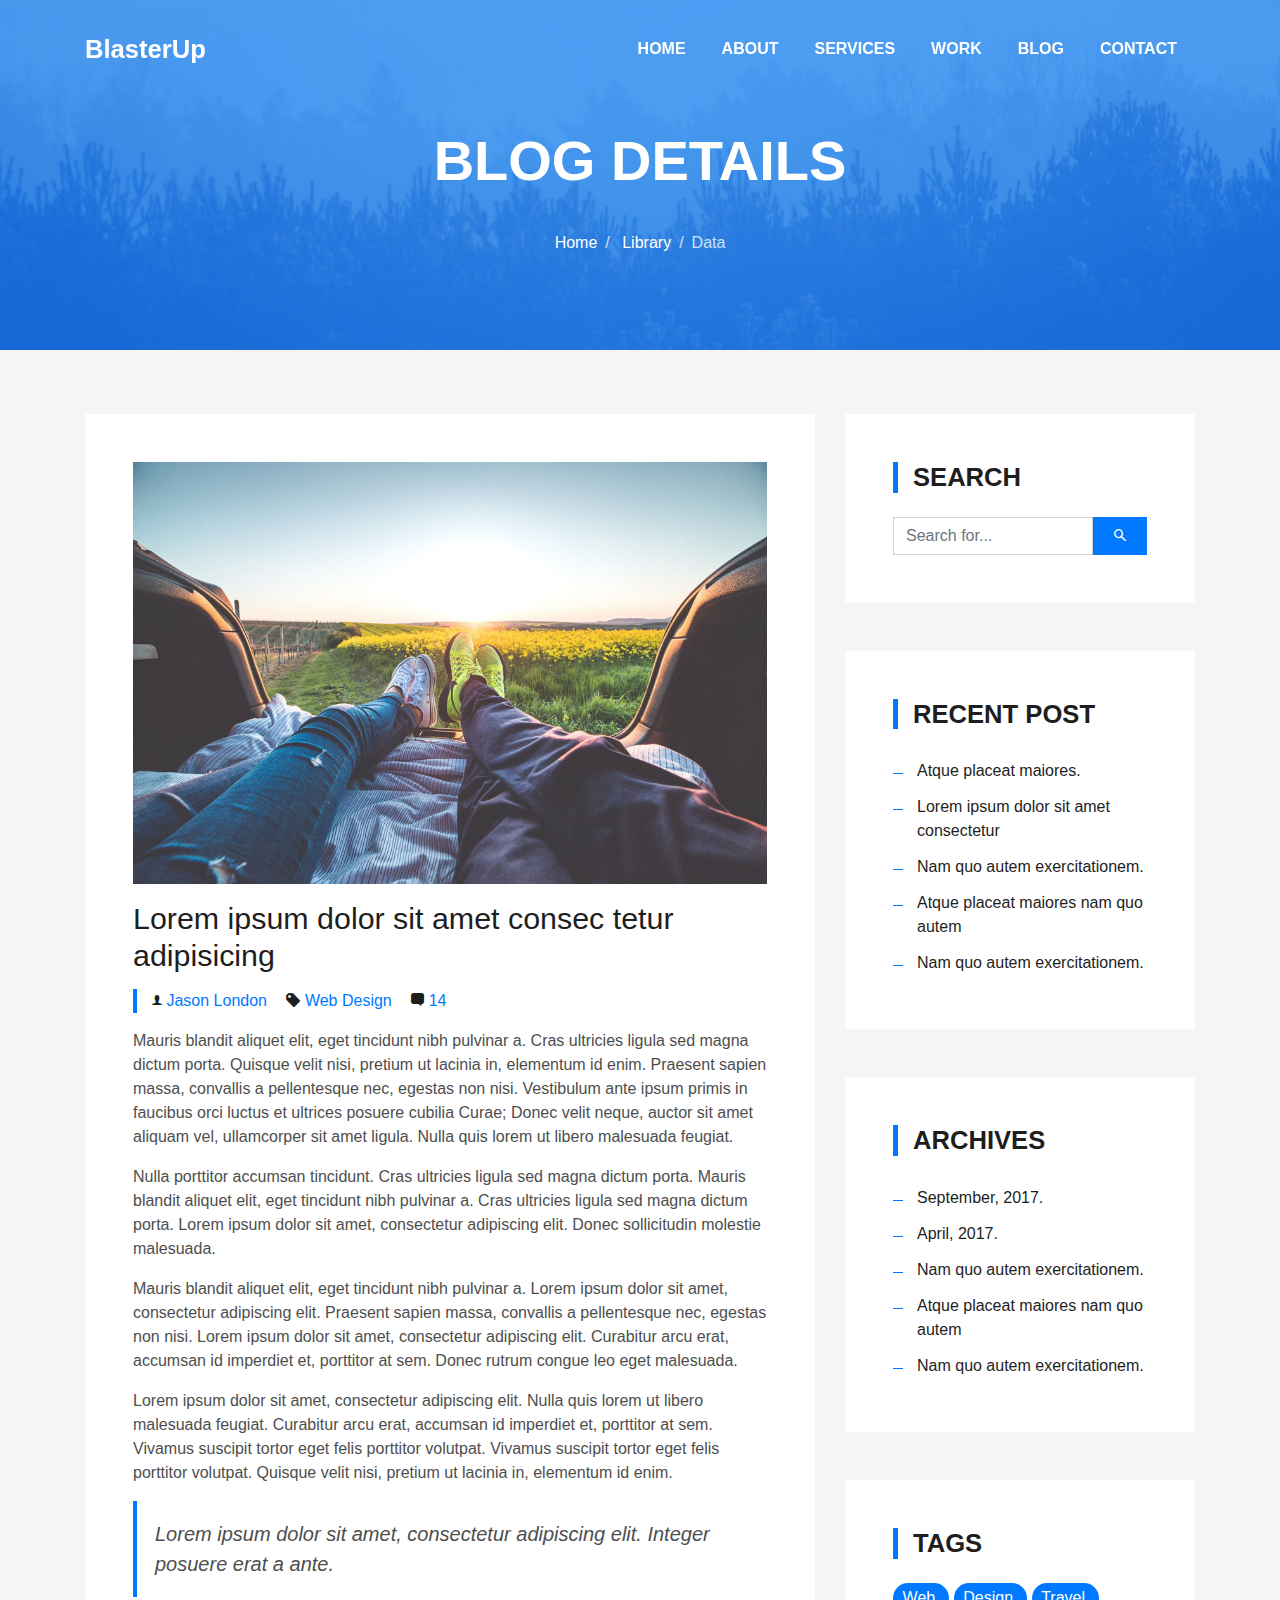
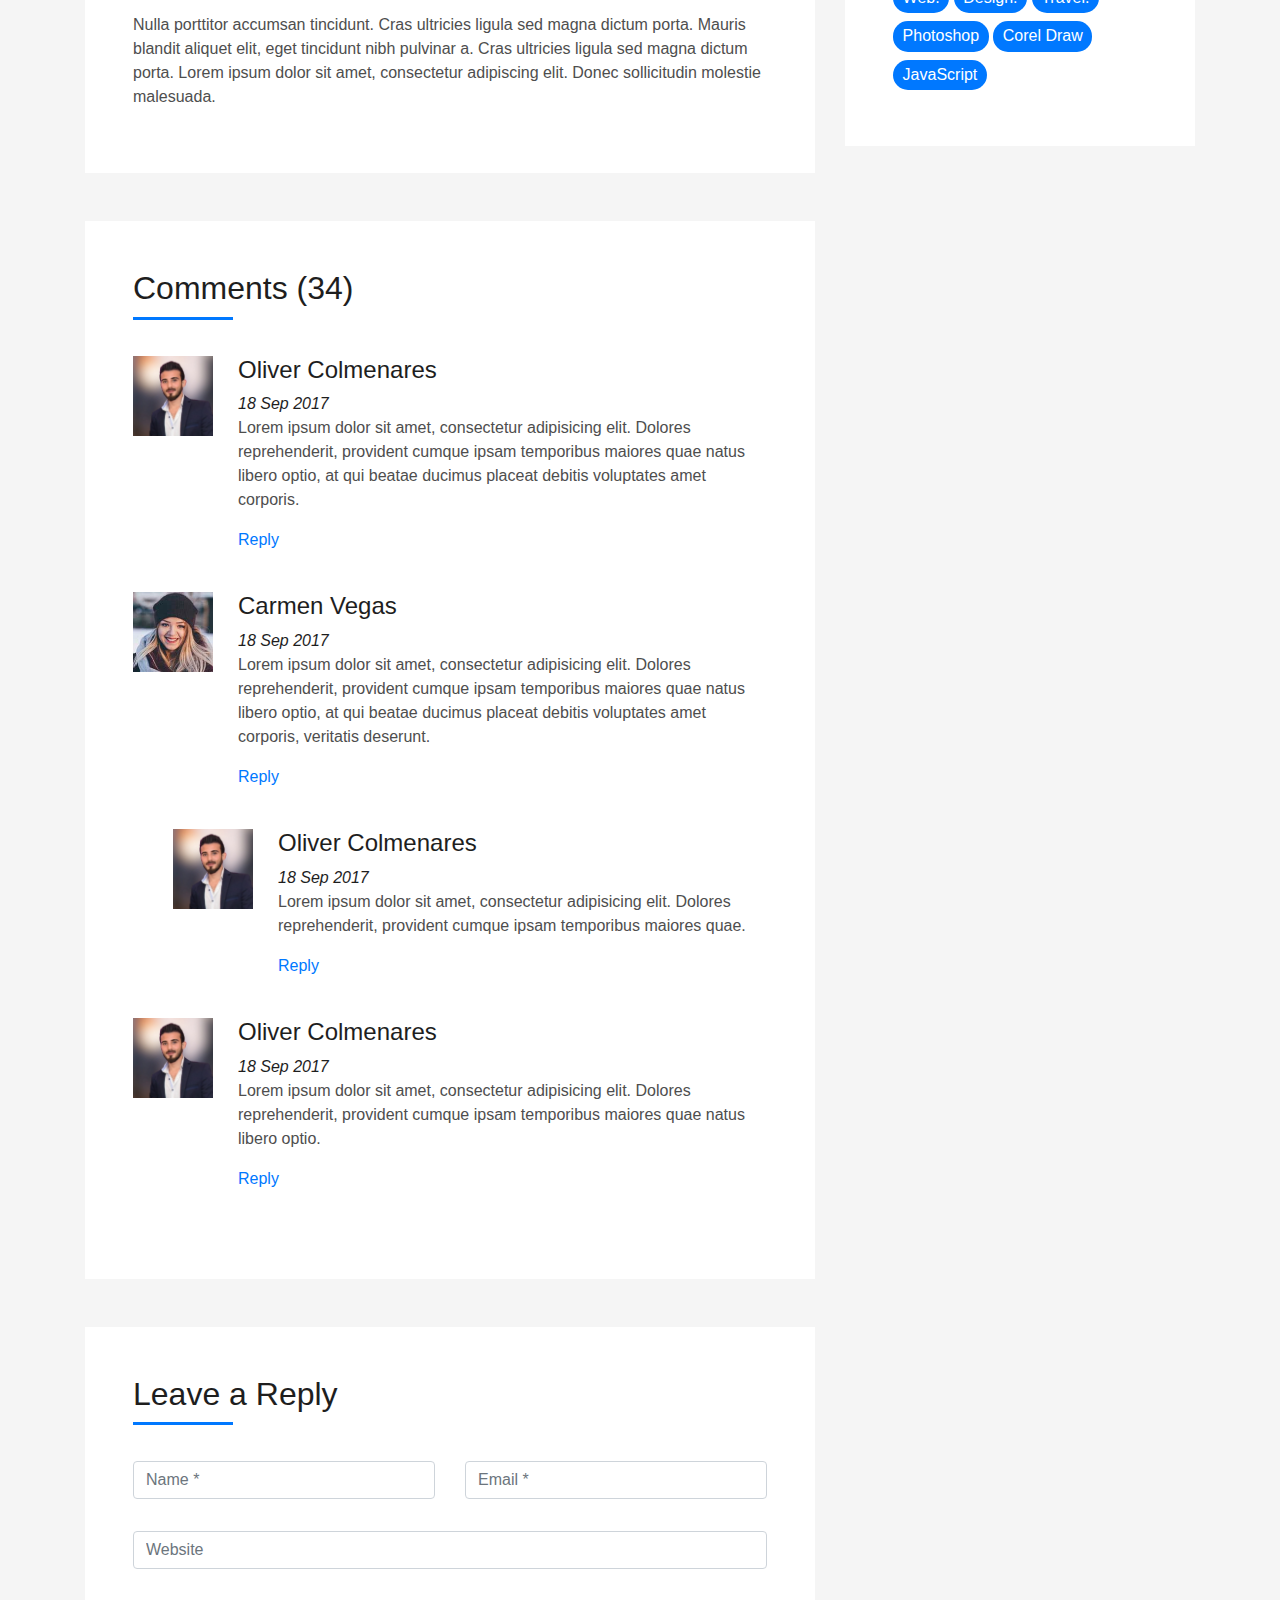
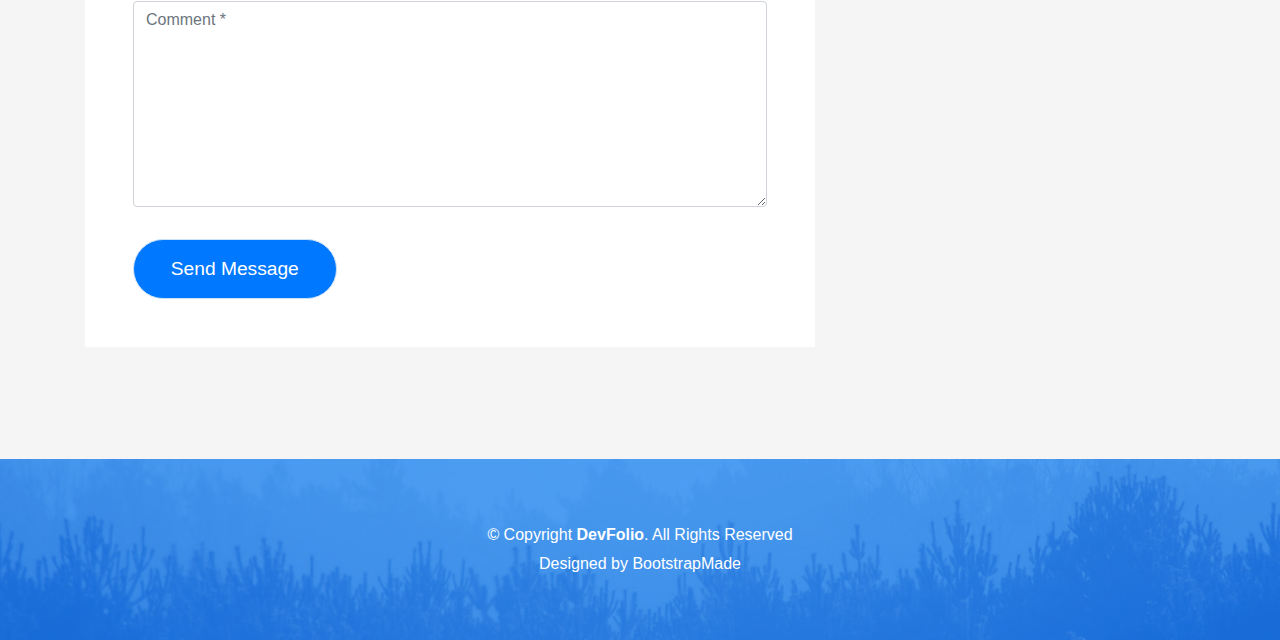
<file: blog-single.html>
<!DOCTYPE html>
<html lang="en">
<head>
  <meta charset="utf-8">
  <title>DevFolio Bootstrap Template</title>
  <meta content="width=device-width, initial-scale=1.0" name="viewport">
  <meta content="" name="keywords">
  <meta content="" name="description">

  <!-- Favicons -->
  <link href="img/favicon.png" rel="icon">
  <link href="img/apple-touch-icon.png" rel="apple-touch-icon">

  <!-- Bootstrap CSS File -->
  <link href="lib/bootstrap/css/bootstrap.min.css" rel="stylesheet">

  <!-- Libraries CSS Files -->
  <link href="lib/font-awesome/css/font-awesome.min.css" rel="stylesheet">
  <link href="lib/animate/animate.min.css" rel="stylesheet">
  <link href="lib/ionicons/css/ionicons.min.css" rel="stylesheet">
  <link href="lib/owlcarousel/assets/owl.carousel.min.css" rel="stylesheet">
  <link href="lib/lightbox/css/lightbox.min.css" rel="stylesheet">

  <!-- Main Stylesheet File -->
  <link href="css/style.css" rel="stylesheet">

  <!-- =======================================================
    Theme Name: DevFolio
    Theme URL: https://bootstrapmade.com/devfolio-bootstrap-portfolio-html-template/
    Author: BootstrapMade.com
    License: https://bootstrapmade.com/license/
  ======================================================= -->
</head>

<body>
  <!--/ Nav Star /-->
  <nav class="navbar navbar-b navbar-trans navbar-expand-md fixed-top" id="mainNav">
    <div class="container">
      <a class="navbar-brand js-scroll" href="#page-top">BlasterUp</a>
      <button class="navbar-toggler collapsed" type="button" data-toggle="collapse" data-target="#navbarDefault"
        aria-controls="navbarDefault" aria-expanded="false" aria-label="Toggle navigation">
        <span></span>
        <span></span>
        <span></span>
      </button>
      <div class="navbar-collapse collapse justify-content-end" id="navbarDefault">
        <ul class="navbar-nav">
          <li class="nav-item">
            <a class="nav-link js-scroll" href="index.html">Home</a>
          </li>
          <li class="nav-item">
            <a class="nav-link js-scroll" href="#">About</a>
          </li>
          <li class="nav-item">
            <a class="nav-link js-scroll" href="#">Services</a>
          </li>
          <li class="nav-item">
            <a class="nav-link js-scroll" href="#">Work</a>
          </li>
          <li class="nav-item">
            <a class="nav-link js-scroll" href="#">Blog</a>
          </li>
          <li class="nav-item">
            <a class="nav-link js-scroll" href="#">Contact</a>
          </li>
        </ul>
      </div>
    </div>
  </nav>
  <!--/ Nav End /-->

  <!--/ Intro Skew Star /-->
  <div class="intro intro-single route bg-image" style="background-image: url(img/overlay-bg.jpg)">
    <div class="overlay-mf"></div>
    <div class="intro-content display-table">
      <div class="table-cell">
        <div class="container">
          <h2 class="intro-title mb-4">Blog Details</h2>
          <ol class="breadcrumb d-flex justify-content-center">
            <li class="breadcrumb-item">
              <a href="#">Home</a>
            </li>
            <li class="breadcrumb-item">
              <a href="#">Library</a>
            </li>
            <li class="breadcrumb-item active">Data</li>
          </ol>
        </div>
      </div>
    </div>
  </div>
  <!--/ Intro Skew End /-->

  <!--/ Section Blog-Single Star /-->
  <section class="blog-wrapper sect-pt4" id="blog">
    <div class="container">
      <div class="row">
        <div class="col-md-8">
          <div class="post-box">
            <div class="post-thumb">
              <img src="img/post-1.jpg" class="img-fluid" alt="">
            </div>
            <div class="post-meta">
              <h1 class="article-title">Lorem ipsum dolor sit amet consec tetur adipisicing</h1>
              <ul>
                <li>
                  <span class="ion-ios-person"></span>
                  <a href="#">Jason London</a>
                </li>
                <li>
                  <span class="ion-pricetag"></span>
                  <a href="#">Web Design</a>
                </li>
                <li>
                  <span class="ion-chatbox"></span>
                  <a href="#">14</a>
                </li>
              </ul>
            </div>
            <div class="article-content">
              <p>
                Mauris blandit aliquet elit, eget tincidunt nibh pulvinar a. Cras ultricies ligula sed magna dictum
                porta. Quisque velit
                nisi, pretium ut lacinia in, elementum id enim. Praesent sapien massa, convallis a pellentesque
                nec, egestas non nisi. Vestibulum ante ipsum primis in faucibus orci luctus et ultrices posuere
                cubilia Curae; Donec velit neque, auctor sit amet aliquam vel, ullamcorper sit amet ligula.
                Nulla quis lorem ut libero malesuada feugiat.
              </p>
              <p>
                Nulla porttitor accumsan tincidunt. Cras ultricies ligula sed magna dictum porta. Mauris blandit
                aliquet elit, eget tincidunt
                nibh pulvinar a. Cras ultricies ligula sed magna dictum porta. Lorem ipsum dolor sit amet,
                consectetur adipiscing elit. Donec sollicitudin molestie malesuada.
              </p>
              <p>
                Mauris blandit aliquet elit, eget tincidunt nibh pulvinar a. Lorem ipsum dolor sit amet, consectetur
                adipiscing elit. Praesent
                sapien massa, convallis a pellentesque nec, egestas non nisi. Lorem ipsum dolor sit amet,
                consectetur adipiscing elit. Curabitur arcu erat, accumsan id imperdiet et, porttitor at
                sem. Donec rutrum congue leo eget malesuada.
              </p>
              <p>
                Lorem ipsum dolor sit amet, consectetur adipiscing elit. Nulla quis lorem ut libero malesuada feugiat.
                Curabitur arcu erat,
                accumsan id imperdiet et, porttitor at sem. Vivamus suscipit tortor eget felis porttitor
                volutpat. Vivamus suscipit tortor eget felis porttitor volutpat. Quisque velit nisi, pretium
                ut lacinia in, elementum id enim.
              </p>
              <blockquote class="blockquote">
                <p class="mb-0">Lorem ipsum dolor sit amet, consectetur adipiscing elit. Integer posuere erat a ante.</p>
              </blockquote>
              <p>
                Nulla porttitor accumsan tincidunt. Cras ultricies ligula sed magna dictum porta. Mauris blandit
                aliquet elit, eget tincidunt
                nibh pulvinar a. Cras ultricies ligula sed magna dictum porta. Lorem ipsum dolor sit amet,
                consectetur adipiscing elit. Donec sollicitudin molestie malesuada.
              </p>
            </div>
          </div>
          <div class="box-comments">
            <div class="title-box-2">
              <h4 class="title-comments title-left">Comments (34)</h4>
            </div>
            <ul class="list-comments">
              <li>
                <div class="comment-avatar">
                  <img src="img/testimonial-2.jpg" alt="">
                </div>
                <div class="comment-details">
                  <h4 class="comment-author">Oliver Colmenares</h4>
                  <span>18 Sep 2017</span>
                  <p>
                    Lorem ipsum dolor sit amet, consectetur adipisicing elit. Dolores reprehenderit, provident cumque
                    ipsam temporibus maiores
                    quae natus libero optio, at qui beatae ducimus placeat debitis voluptates amet corporis.
                  </p>
                  <a href="3">Reply</a>
                </div>
              </li>
              <li>
                <div class="comment-avatar">
                  <img src="img/testimonial-4.jpg" alt="">
                </div>
                <div class="comment-details">
                  <h4 class="comment-author">Carmen Vegas</h4>
                  <span>18 Sep 2017</span>
                  <p>
                    Lorem ipsum dolor sit amet, consectetur adipisicing elit. Dolores reprehenderit, provident cumque
                    ipsam temporibus maiores
                    quae natus libero optio, at qui beatae ducimus placeat debitis voluptates amet corporis,
                    veritatis deserunt.
                  </p>
                  <a href="3">Reply</a>
                </div>
              </li>
              <li class="comment-children">
                <div class="comment-avatar">
                  <img src="img/testimonial-2.jpg" alt="">
                </div>
                <div class="comment-details">
                  <h4 class="comment-author">Oliver Colmenares</h4>
                  <span>18 Sep 2017</span>
                  <p>
                    Lorem ipsum dolor sit amet, consectetur adipisicing elit. Dolores reprehenderit, provident cumque
                    ipsam temporibus maiores
                    quae.
                  </p>
                  <a href="3">Reply</a>
                </div>
              </li>
              <li>
                <div class="comment-avatar">
                  <img src="img/testimonial-2.jpg" alt="">
                </div>
                <div class="comment-details">
                  <h4 class="comment-author">Oliver Colmenares</h4>
                  <span>18 Sep 2017</span>
                  <p>
                    Lorem ipsum dolor sit amet, consectetur adipisicing elit. Dolores reprehenderit, provident cumque
                    ipsam temporibus maiores
                    quae natus libero optio.
                  </p>
                  <a href="3">Reply</a>
                </div>
              </li>
            </ul>
          </div>
          <div class="form-comments">
            <div class="title-box-2">
              <h3 class="title-left">
                Leave a Reply
              </h3>
            </div>
            <form class="form-mf">
              <div class="row">
                <div class="col-md-6 mb-3">
                  <div class="form-group">
                    <input type="text" class="form-control input-mf" id="inputName" placeholder="Name *" required>
                  </div>
                </div>
                <div class="col-md-6 mb-3">
                  <div class="form-group">
                    <input type="email" class="form-control input-mf" id="inputEmail1" placeholder="Email *" required>
                  </div>
                </div>
                <div class="col-md-12 mb-3">
                  <div class="form-group">
                    <input type="url" class="form-control input-mf" id="inputUrl" placeholder="Website">
                  </div>
                </div>
                <div class="col-md-12 mb-3">
                  <div class="form-group">
                    <textarea id="textMessage" class="form-control input-mf" placeholder="Comment *" name="message"
                      cols="45" rows="8" required></textarea>
                  </div>
                </div>
                <div class="col-md-12">
                  <button type="submit" class="button button-a button-big button-rouded">Send Message</button>
                </div>
              </div>
            </form>
          </div>
        </div>
        <div class="col-md-4">
          <div class="widget-sidebar sidebar-search">
            <h5 class="sidebar-title">Search</h5>
            <div class="sidebar-content">
              <form>
                <div class="input-group">
                  <input type="text" class="form-control" placeholder="Search for..." aria-label="Search for...">
                  <span class="input-group-btn">
                    <button class="btn btn-secondary btn-search" type="button">
                      <span class="ion-android-search"></span>
                    </button>
                  </span>
                </div>
              </form>
            </div>
          </div>
          <div class="widget-sidebar">
            <h5 class="sidebar-title">Recent Post</h5>
            <div class="sidebar-content">
              <ul class="list-sidebar">
                <li>
                  <a href="#">Atque placeat maiores.</a>
                </li>
                <li>
                  <a href="#">Lorem ipsum dolor sit amet consectetur</a>
                </li>
                <li>
                  <a href="#">Nam quo autem exercitationem.</a>
                </li>
                <li>
                  <a href="#">Atque placeat maiores nam quo autem</a>
                </li>
                <li>
                  <a href="#">Nam quo autem exercitationem.</a>
                </li>
              </ul>
            </div>
          </div>
          <div class="widget-sidebar">
            <h5 class="sidebar-title">Archives</h5>
            <div class="sidebar-content">
              <ul class="list-sidebar">
                <li>
                  <a href="#">September, 2017.</a>
                </li>
                <li>
                  <a href="#">April, 2017.</a>
                </li>
                <li>
                  <a href="#">Nam quo autem exercitationem.</a>
                </li>
                <li>
                  <a href="#">Atque placeat maiores nam quo autem</a>
                </li>
                <li>
                  <a href="#">Nam quo autem exercitationem.</a>
                </li>
              </ul>
            </div>
          </div>
          <div class="widget-sidebar widget-tags">
            <h5 class="sidebar-title">Tags</h5>
            <div class="sidebar-content">
              <ul>
                <li>
                  <a href="#">Web.</a>
                </li>
                <li>
                  <a href="#">Design.</a>
                </li>
                <li>
                  <a href="#">Travel.</a>
                </li>
                <li>
                  <a href="#">Photoshop</a>
                </li>
                <li>
                  <a href="#">Corel Draw</a>
                </li>
                <li>
                  <a href="#">JavaScript</a>
                </li>
              </ul>
            </div>
          </div>
        </div>
      </div>
    </div>
  </section>
  <!--/ Section Blog-Single End /-->

  <!--/ Section Contact-Footer Star /-->
  <section class="paralax-mf footer-paralax bg-image sect-mt4 route" style="background-image: url(img/overlay-bg.jpg)">
    <div class="overlay-mf"></div>
    <footer>
      <div class="container">
        <div class="row">
          <div class="col-sm-12">
            <div class="copyright-box">
              <p class="copyright">&copy; Copyright <strong>DevFolio</strong>. All Rights Reserved</p>
              <div class="credits">
                <!--
                  All the links in the footer should remain intact.
                  You can delete the links only if you purchased the pro version.
                  Licensing information: https://bootstrapmade.com/license/
                  Purchase the pro version with working PHP/AJAX contact form: https://bootstrapmade.com/buy/?theme=DevFolio
                -->
                Designed by <a href="https://bootstrapmade.com/">BootstrapMade</a>
              </div>
            </div>
          </div>
        </div>
      </div>
    </footer>
  </section>
  <!--/ Section Contact-footer End /-->

  <a href="#" class="back-to-top"><i class="fa fa-chevron-up"></i></a>
  <div id="preloader"></div>

  <!-- JavaScript Libraries -->
  <script src="lib/jquery/jquery.min.js"></script>
  <script src="lib/jquery/jquery-migrate.min.js"></script>
  <script src="lib/popper/popper.min.js"></script>
  <script src="lib/bootstrap/js/bootstrap.min.js"></script>
  <script src="lib/easing/easing.min.js"></script>
  <script src="lib/counterup/jquery.waypoints.min.js"></script>
  <script src="lib/counterup/jquery.counterup.js"></script>
  <script src="lib/owlcarousel/owl.carousel.min.js"></script>
  <script src="lib/lightbox/js/lightbox.min.js"></script>
  <script src="lib/typed/typed.min.js"></script>
  <!-- Contact Form JavaScript File -->
  <script src="contactform/contactform.js"></script>

  <!-- Template Main Javascript File -->
  <script src="js/main.js"></script>

</body>
</html>
</file>
<file: css/style.css>
/*
  Theme Name: DevFolio
  Theme URL: https://bootstrapmade.com/devfolio-bootstrap-portfolio-html-template/
  Author: BootstrapMade.com
  License: https://bootstrapmade.com/license/
*/


/*======================================
//--//-->   STYLES GENERALES
======================================*/

body {
    background-color: #f5f5f5;
    color: #4e4e4e;
}

h1,
h2,
h3,
h4,
h5,
h6 {
    color: #1e1e1e;
}

a {
    color: #1e1e1e;
    transition: all 0.5s ease-in-out;
}

a:hover {
    color: #0078ff;
    text-decoration: none;
    transition: all 0.5s ease-in-out;
}

.p-r {
    position: relative;
}

.color-a {
    color: #0078ff;
}

.color-d {
    color: #f5f5f5;
}

.color-text-a {
    color: #4e4e4e;
}

.box-shadow,
.paralax-mf,
.service-box,
.work-box,
.card-blog {
    box-shadow: 0 13px 8px -10px rgba(0, 0, 0, 0.5);
}

.box-shadow-a,
.button:hover {
    box-shadow: 0 0 0 4px #cde1f8;
}

.display-5 {
    font-size: 2.5rem;
    font-weight: 300;
    line-height: 1.1;
}

.display-6 {
    font-size: 2rem;
    font-weight: 300;
    line-height: 1.1;
}

.avatar {
    width: 32px;
    height: 32px;
    margin-right: 4px;
    overflow: hidden;
}

.bg-image {
    background-repeat: no-repeat;
    background-size: cover;
    background-position: center center;
}

.overlay-mf {
    background-color: #0078ff;
}

.overlay-mf {
    position: absolute;
    top: 0;
    left: 0px;
    padding: 0;
    height: 100%;
    width: 100%;
    opacity: .7;
}

.paralax-mf {
    position: relative;
    padding: 8rem 0;
}

.display-table {
    width: 100%;
    height: 100%;
    display: table;
}

.table-cell {
    display: table-cell;
    vertical-align: middle;
}


/*--/ Sections /--*/

.sect-4 {
    padding: 4rem 0;
}

.sect-pt4 {
    padding-top: 4rem;
}

.sect-mt4 {
    margin-top: 4rem;
}


/*--/ Title s /--*/

.title-s {
    font-weight: 600;
    color: #1e1e1e;
    font-size: 1.1rem;
}


/*--/ Title A /--*/

.title-box {
    margin-bottom: 4rem;
}

.title-a {
    font-size: 3rem;
    font-weight: bold;
    text-transform: uppercase;
}

.subtitle-a {
    color: #4e4e4e;
}

.line-mf {
    width: 40px;
    height: 5px;
    background-color: #0078ff;
    margin: 0 auto;
}


/*--/ Title Left /--*/

.title-box-2 {
    margin-bottom: 3rem;
}

.title-left {
    font-size: 2rem;
    position: relative;
}

.title-left:before {
    content: '';
    position: absolute;
    height: 3px;
    background-color: #0078ff;
    width: 100px;
    bottom: -12px;
}


/*------/ Box /------*/

.box-pl2 {
    padding-left: 2rem;
}

.box-shadow-full {
    border-radius: 25px;
    padding: 3rem 1.25rem;
    position: relative;
    background-color: #fff;
    margin-bottom: 3rem;
    z-index: 2;
    box-shadow: 0 1px 1px 0 rgba(0, 0, 0, 0.06), 0 2px 5px 0 rgba(0, 0, 0, 0.2);
}


/*------/ Socials /------*/

.socials {
    padding: 1.5rem 0;
}

.socials ul li {
    display: inline-block;
}

.socials .ico-circle {
    height: 40px;
    width: 40px;
    font-size: 1.7rem;
    border-radius: 50%;
    line-height: 1.4;
    margin: 0 15px 0 0;
    box-shadow: 0 0 0 3px #0078ff;
    transition: all 500ms ease;
}

.socials .ico-circle:hover {
    background-color: #0078ff;
    color: #fff;
    box-shadow: 0 0 0 3px #cde1f8;
    transition: all 500ms ease;
}


/*------/ Ul resect /------*/

.ul-resect,
.socials ul,
.list-ico,
.blog-wrapper .post-meta ul,
.box-comments .list-comments,
.widget-sidebar .list-sidebar,
.widget-tags ul {
    list-style: none;
    padding-left: 0;
    margin-bottom: 0;
}

.list-ico {
    line-height: 2;
}

.list-ico span {
    color: #0078ff;
    margin-right: 10px;
}


/*------/ Ico Circle /------*/

.ico-circle {
    height: 100px;
    width: 100px;
    font-size: 2rem;
    border-radius: 50%;
    line-height: 1.55;
    margin: 0 auto;
    text-align: center;
    box-shadow: 0 0 0 10px #0078ff;
    display: block;
}


/*------/ Owl Carousel /------*/

.owl-theme .owl-dots {
    text-align: center;
    margin-top: 18px;
}

.owl-theme .owl-dots .owl-dot {
    display: inline-block;
}

.owl-theme .owl-dots .owl-dot span {
    width: 18px;
    height: 7px;
    margin: 5px 5px;
    background: #cde1f8;
    border: 0px solid #cde1f8;
    display: block;
    transition: all 0.6s ease-in-out;
    cursor: pointer;
}

.owl-theme .owl-dots .owl-dot:hover span {
    background-color: #cde1f8;
}

.owl-theme .owl-dots .owl-dot.active span {
    background-color: #1B1B1B;
    width: 25px;
}


/*--/ Scrolltop s /--*/

.scrolltop-mf {
    position: relative;
    display: none;
}

.scrolltop-mf span {
    z-index: 999;
    position: fixed;
    width: 42px;
    height: 42px;
    background-color: #0078ff;
    opacity: .7;
    font-size: 1.6rem;
    line-height: 1.5;
    text-align: center;
    color: #fff;
    top: auto;
    left: auto;
    right: 30px;
    bottom: 50px;
    cursor: pointer;
    border-radius: 50%;
}


/* Back to top button */

.back-to-top {
    position: fixed;
    display: none;
    background: #0078ff;
    color: #fff;
    width: 44px;
    height: 44px;
    text-align: center;
    line-height: 1;
    font-size: 16px;
    border-radius: 50%;
    right: 15px;
    bottom: 15px;
    transition: background 0.5s;
    z-index: 11;
}

.back-to-top i {
    padding-top: 12px;
    color: #fff;
}


/* Prelaoder */

#preloader {
    position: fixed;
    top: 0;
    left: 0;
    right: 0;
    bottom: 0;
    z-index: 9999;
    overflow: hidden;
    background: #fff;
}

#preloader:before {
    content: "";
    position: fixed;
    top: calc(50% - 30px);
    left: calc(50% - 30px);
    border: 6px solid #f2f2f2;
    border-top: 6px solid #0078ff;
    border-radius: 50%;
    width: 60px;
    height: 60px;
    -webkit-animation: animate-preloader 1s linear infinite;
    animation: animate-preloader 1s linear infinite;
}

@-webkit-keyframes animate-preloader {
    0% {
        -webkit-transform: rotate(0deg);
        transform: rotate(0deg);
    }
    100% {
        -webkit-transform: rotate(360deg);
        transform: rotate(360deg);
    }
}

@keyframes animate-preloader {
    0% {
        -webkit-transform: rotate(0deg);
        transform: rotate(0deg);
    }
    100% {
        -webkit-transform: rotate(360deg);
        transform: rotate(360deg);
    }
}


/*======================================
//--//-->   NAVBAR
======================================*/

.navbar-b {
    transition: all .5s ease-in-out;
    background-color: transparent;
    padding-top: 1.563rem;
    padding-bottom: 1.563rem;
}

.navbar-b.navbar-reduce {
    box-shadow: 0px 6px 9px 0px rgba(0, 0, 0, 0.06);
}

.navbar-b.navbar-trans .nav-item,
.navbar-b.navbar-reduce .nav-item {
    position: relative;
    padding-right: 10px;
    padding-left: 0;
}

.navbar-b.navbar-trans .nav-link,
.navbar-b.navbar-reduce .nav-link {
    color: #fff;
    text-transform: uppercase;
    font-weight: 600;
}

.navbar-b.navbar-trans .nav-link:before,
.navbar-b.navbar-reduce .nav-link:before {
    content: '';
    position: absolute;
    margin-left: 0px;
    width: 0%;
    bottom: 0;
    left: 0;
    height: 2px;
    transition: all 500ms ease;
}

.navbar-b.navbar-trans .nav-link:hover,
.navbar-b.navbar-reduce .nav-link:hover {
    color: #1B1B1B;
}

.navbar-b.navbar-trans .nav-link:hover:before,
.navbar-b.navbar-reduce .nav-link:hover:before {
    width: 35px;
}

.navbar-b.navbar-trans .show>.nav-link:before,
.navbar-b.navbar-trans .active>.nav-link:before,
.navbar-b.navbar-trans .nav-link.show:before,
.navbar-b.navbar-trans .nav-link.active:before,
.navbar-b.navbar-reduce .show>.nav-link:before,
.navbar-b.navbar-reduce .active>.nav-link:before,
.navbar-b.navbar-reduce .nav-link.show:before,
.navbar-b.navbar-reduce .nav-link.active:before {
    width: 35px;
}

.navbar-b.navbar-trans .nav-link:before {
    background-color: #fff;
}

.navbar-b.navbar-trans .nav-link:hover {
    color: #fff;
}

.navbar-b.navbar-trans .show>.nav-link,
.navbar-b.navbar-trans .active>.nav-link,
.navbar-b.navbar-trans .nav-link.show,
.navbar-b.navbar-trans .nav-link.active {
    color: #fff;
}

.navbar-b.navbar-reduce {
    transition: all .5s ease-in-out;
    background-color: #fff;
    padding-top: 15px;
    padding-bottom: 15px;
}

.navbar-b.navbar-reduce .nav-link {
    color: #0078ff;
}

.navbar-b.navbar-reduce .nav-link:before {
    background-color: #0078ff;
}

.navbar-b.navbar-reduce .nav-link:hover {
    color: #0078ff;
}

.navbar-b.navbar-reduce .show>.nav-link,
.navbar-b.navbar-reduce .active>.nav-link,
.navbar-b.navbar-reduce .nav-link.show,
.navbar-b.navbar-reduce .nav-link.active {
    color: #0078ff;
}

.navbar-b.navbar-reduce .navbar-brand {
    color: #0078ff;
}

.navbar-b.navbar-reduce .navbar-toggler span {
    background-color: #1B1B1B;
}

.navbar-b .navbar-brand {
    color: #fff;
    font-size: 1.6rem;
    font-weight: 600;
}

.navbar-b .navbar-nav .dropdown-item.show .dropdown-menu,
.navbar-b .dropdown.show .dropdown-menu,
.navbar-b .dropdown-btn.show .dropdown-menu {
    -webkit-transform: translate3d(0px, 0px, 0px);
    transform: translate3d(0px, 0px, 0px);
    visibility: visible !important;
}

.navbar-b .dropdown-menu {
    margin: 1.12rem 0 0;
    border-radius: 0;
}

.navbar-b .dropdown-menu .dropdown-item {
    padding: .7rem 1.7rem;
    transition: all 500ms ease;
}

.navbar-b .dropdown-menu .dropdown-item:hover {
    background-color: #0078ff;
    color: #fff;
    transition: all 500ms ease;
}

.navbar-b .dropdown-menu .dropdown-item.active {
    background-color: #0078ff;
}


/*--/ Hamburger Navbar /--*/

.navbar-toggler {
    position: relative;
}

.navbar-toggler:focus,
.navbar-toggler:active {
    outline: 0;
}

.navbar-toggler span {
    display: block;
    background-color: #fff;
    height: 3px;
    width: 25px;
    margin-top: 4px;
    margin-bottom: 4px;
    -webkit-transform: rotate(0deg);
    transform: rotate(0deg);
    left: 0;
    opacity: 1;
}

.navbar-toggler span:nth-child(1),
.navbar-toggler span:nth-child(3) {
    transition: -webkit-transform .35s ease-in-out;
    transition: transform .35s ease-in-out;
    transition: transform .35s ease-in-out, -webkit-transform .35s ease-in-out;
}

.navbar-toggler:not(.collapsed) span:nth-child(1) {
    position: absolute;
    left: 12px;
    top: 10px;
    -webkit-transform: rotate(135deg);
    transform: rotate(135deg);
    opacity: 0.9;
}

.navbar-toggler:not(.collapsed) span:nth-child(2) {
    height: 12px;
    visibility: hidden;
    background-color: transparent;
}

.navbar-toggler:not(.collapsed) span:nth-child(3) {
    position: absolute;
    left: 12px;
    top: 10px;
    -webkit-transform: rotate(-135deg);
    transform: rotate(-135deg);
    opacity: 0.9;
}


/*======================================
//--//-->   INTRO
======================================*/

.intro {
    height: 100vh;
    position: relative;
    color: #fff;
}

.intro .intro-content {
    text-align: center;
    position: absolute;
}

.intro .overlay-itro {
    /* background-color: rgba(0, 0, 0, 0.6); */
    position: absolute;
    top: 0;
    left: 0px;
    padding: 0;
    height: 100%;
    width: 100%;
    opacity: .9;
}

.intro .intro-title {
    color: #fff;
    font-weight: 600;
    font-size: 3rem;
}

.intro .intro-subtitle {
    font-size: 1.5rem;
    font-weight: 300;
}

.intro .text-slider-items {
    display: none;
}

.intro-single {
    height: 350px;
}

.intro-single .intro-content {
    margin-top: 30px;
}

.intro-single .intro-title {
    text-transform: uppercase;
    font-size: 3rem;
}

.intro-single .breadcrumb {
    background-color: transparent;
    color: #0078ff;
}

.intro-single .breadcrumb .breadcrumb-item:before {
    color: #cde1f8;
}

.intro-single .breadcrumb .breadcrumb-item.active {
    color: #cde1f8;
}

.intro-single .breadcrumb a {
    color: #fff;
}


/*======================================
//--//-->   ABOUT
======================================*/

.about-mf .box-shadow-full {
    padding-top: 4rem;
    padding-bottom: 4rem;
}

.about-mf .about-img {
    margin-bottom: 2rem;
}

.about-mf .about-img img {
    margin-left: -20px;
    margin-top: -25px;
    border-radius: 39.25rem!important;
}

.skill-mf span {
    color: #4e4e4e;
}

.skill-mf .progress {
    background-color: #cde1f8;
    margin: .5rem 0 1.2rem 0;
    border-radius: 0;
    height: .7rem;
}

.skill-mf .progress .progress-bar {
    height: .7rem;
    background-color: #0078ff;
}


/*======================================
//--//-->   SERVICES
======================================*/

.service-box {
    background-color: #fff;
    padding: 2.5rem 1.3rem;
    border-radius: 1rem;
    margin-bottom: 3rem;
}

.service-box:hover .ico-circle {
    transition: all 500ms ease;
    color: #fff;
    background-color: #0078ff;
    box-shadow: 0 0 0 10px #cde1f8;
}

.service-box .service-ico {
    margin-bottom: 1rem;
    color: #1e1e1e;
}

.service-box .ico-circle {
    transition: all 500ms ease;
    font-size: 4rem;
}

.service-box .s-title {
    font-size: 1.4rem;
    text-transform: uppercase;
    text-align: center;
    padding: .4rem 0;
}

.service-box .s-description {
    color: #4e4e4e;
}


/*======================================
//--//-->   COUNTER
======================================*/

.counter-box {
    color: #fff;
    text-align: center;
}

.counter-ico {
    margin-bottom: 1rem;
}

.counter-ico .ico-circle {
    height: 60px;
    width: 60px;
    line-height: 1.8;
    box-shadow: 0 0 0 10px #cde1f8;
}

.counter-num .counter {
    font-size: 2rem;
    margin-bottom: 0;
}


/*======================================
//--//-->   PORTFOLIO
======================================*/

.work-box {
    border-radius: 25px;
    margin-bottom: 3rem;
    -webkit-backface-visibility: hidden;
    backface-visibility: hidden;
    background-color: #fff;
}

.work-box:hover img {
    -webkit-transform: scale(1.3);
    transform: scale(1.3);
}

.work-img {
    display: block;
    overflow: hidden;
}

.work-img img {
    border-top-right-radius: 25px;
    border-top-left-radius: 25px;
    transition: all 1s;
}

.work-content {
    padding: 2rem 3% 1rem 4%;
}

.work-content .w-more {
    color: #4e4e4e;
    font-size: .8rem;
}

.work-content .w-more .w-ctegory {
    color: #0078ff;
}

.work-content .w-like {
    font-size: 2.5rem;
    color: #0078ff;
    float: right;
}

.work-content .w-like a {
    color: #0078ff;
}

.work-content .w-like .num-like {
    font-size: .7rem;
}

.w-title {
    font-size: 1.2rem;
}


/*======================================
//--//-->   TESTIMONIALS
======================================*/

.testimonials .owl-carousel .owl-item img {
    width: auto;
}

.testimonial-box {
    color: #fff;
    text-align: center;
}

.testimonial-box .author-test {
    margin-top: 1rem;
}

.testimonial-box .author-test img {
    margin: 0 auto;
}

.testimonial-box .author {
    color: #fff;
    text-transform: uppercase;
    font-weight: 600;
    margin: 1rem 0;
    display: block;
    font-size: 1.4rem;
}

.testimonial-box .comit {
    font-size: 2rem;
    color: #0078ff;
    background-color: #fff;
    width: 52px;
    height: 52px;
    display: block;
    margin: 0 auto;
    border-radius: 50%;
    line-height: 1.6;
}


/*======================================
//--//-->   BLOG
======================================*/

.card-blog .card-body {
    position: relative;
}

.card-blog .card-category-box {
    position: absolute;
    text-align: center;
    top: -16px;
    left: 15px;
    right: 15px;
    line-height: 25px;
    overflow: hidden;
}

.card-blog .card-category {
    display: inline-block;
    color: #fff;
    padding: 0 15px 5px;
    overflow: hidden;
    background-color: #0078ff;
    border-radius: 4px;
}

.card-blog .card-category .category {
    color: #fff;
    display: inline-block;
    text-transform: uppercase;
    font-size: .7rem;
    letter-spacing: .1px;
    margin-bottom: 0;
}

.card-blog .card-title {
    font-size: 1.3rem;
    margin-top: .6rem;
}

.card-blog .card-description {
    color: #4e4e4e;
}

.card-blog .post-author {
    display: inline-block;
}

.card-blog .post-date {
    color: #4e4e4e;
    display: inline-block;
    float: right;
}


/*======================================
//--//-->   BLOG-SINGLE
======================================*/

.post-box,
.form-comments,
.box-comments,
.widget-sidebar {
    padding: 2rem;
    background-color: #fff;
    margin-bottom: 3rem;
}

.blog-wrapper .article-title {
    font-size: 1.5rem;
}

.blog-wrapper .post-meta {
    margin: 1rem 0;
}

.blog-wrapper .post-meta ul {
    border-left: 4px solid #0078ff;
    margin-top: 1rem;
}

.blog-wrapper .post-meta ul li {
    display: inline-block;
    margin-left: 15px;
}

.blog-wrapper .post-meta ul a {
    color: #0078ff;
}

.blog-wrapper .post-meta ul span {
    color: #1e1e1e;
}

.blog-wrapper .blockquote {
    border-left: 4px solid #0078ff;
    padding: 18px;
    font-style: italic;
}


/*------/ Comments /------*/

.box-comments .list-comments li {
    padding-bottom: 40px;
}

.box-comments .list-comments .comment-avatar {
    display: table-cell;
    vertical-align: top;
}

.box-comments .list-comments .comment-avatar img {
    width: 80px;
    height: 80px;
}

.box-comments .list-comments .comment-author {
    font-size: 1.3rem;
}

.box-comments .list-comments .comment-details {
    display: table-cell;
    vertical-align: top;
    padding-left: 25px;
}

.box-comments .list-comments a {
    color: #0078ff;
}

.box-comments .list-comments span {
    color: #1e1e1e;
    font-style: italic;
}

.box-comments .comment-children {
    margin-left: 40px;
}


/*------/ Sidebar /------*/

.widget-sidebar .sidebar-title {
    font-size: 1.6rem;
    font-weight: 600;
    border-left: 5px solid #0078ff;
    padding-left: 15px;
    text-transform: uppercase;
    margin-bottom: 1.5rem;
}

.widget-sidebar .list-sidebar li {
    position: relative;
    padding: 6px 0 6px 24px;
}

.widget-sidebar .list-sidebar li:before {
    position: absolute;
    content: "";
    width: 10px;
    height: 1px;
    left: 0;
    background-color: #0078ff;
    top: 20px;
}

.sidebar-search input {
    background-color: #fff;
    border-radius: 0;
    transition: all 0.5s ease-in-out;
}

.sidebar-search .btn-search {
    background-color: #0078ff;
    border-color: #0078ff;
    border-radius: 0;
    padding-left: 20px;
    padding-right: 20px;
}

.widget-tags ul li {
    display: inline-block;
    background-color: #0078ff;
    padding: .2rem .6rem;
    margin-bottom: .5rem;
    border-radius: 15px;
}

.widget-tags ul li a {
    color: #fff;
}


/*======================================
//--//-->   CONTACT
======================================*/

.footer-paralax {
    padding: 4rem 0 0 0;
}

.contact-mf {
    margin-top: 4rem;
}


/*======================================
//--//-->   FOOTER
======================================*/

footer {
    text-align: center;
    color: #fff;
    padding-bottom: 4rem;
}

footer .copyright {
    margin-bottom: .3rem;
}

footer .credits {
    margin-bottom: 0;
}

footer .credits a {
    color: #fff;
}


/*======================================
//--//-->   CONtaCT FORM
======================================*/

#sendmessage {
    color: #0078ff;
    border: 1px solid #0078ff;
    display: none;
    text-align: center;
    padding: 15px;
    font-weight: 600;
    margin-bottom: 15px;
}

#errormessage {
    color: red;
    display: none;
    border: 1px solid red;
    text-align: center;
    padding: 15px;
    font-weight: 600;
    margin-bottom: 15px;
}

#sendmessage.show,
#errormessage.show,
.show {
    display: block;
}

.validation {
    color: red;
    display: none;
    margin: 0 0 20px;
    font-weight: 400;
    font-size: 13px;
}


/*======================================
//--//-->   BUTTON
======================================*/

.button {
    display: inline-block;
    padding: .3rem .6rem;
    text-align: center;
    vertical-align: middle;
    -webkit-user-select: none;
    -moz-user-select: none;
    -ms-user-select: none;
    user-select: none;
    font-size: 1rem;
    border-radius: .3rem;
    border: 1px solid transparent;
    transition: all 500ms ease;
    cursor: pointer;
}

.button:focus {
    outline: 0;
}

.button:hover {
    background-color: #0062d3;
    color: #fff;
    transition: all 500ms ease;
}

.button-a {
    background-color: #0078ff;
    color: #fff;
    border-color: #cde1f8;
}

.button-big {
    padding: .9rem 2.3rem;
    font-size: 1.2rem;
}

.button-rouded {
    border-radius: 5rem;
}

.btn-lg {
    padding: .5rem 1rem;
    font-size: 1.25rem;
    line-height: 1.5;
    border-radius: .3rem;
}

@media (min-width: 577px) {
    .counter-box {
        margin-bottom: 1.8rem;
    }
}

@media (min-width: 767px) {
    .about-mf .box-pl2 {
        margin-top: 3rem;
        padding-left: 0rem;
    }
    .card-blog {
        margin-bottom: 3rem;
    }
    .contact-mf .box-pl2 {
        margin-top: 3rem;
        padding-left: 0rem;
    }
}

@media (min-width: 768px) {
    .box-shadow-full {
        padding: 3rem;
    }
    .navbar-b.navbar-trans .nav-item,
    .navbar-b.navbar-reduce .nav-item {
        padding-left: 10px;
    }
    .navbar-b.navbar-trans .nav-link:before,
    .navbar-b.navbar-reduce .nav-link:before {
        margin-left: 18px;
    }
    .intro .intro-title {
        font-size: 4.5rem;
    }
    .intro .intro-subtitle {
        font-size: 2.5rem;
    }
    .intro-single .intro-title {
        font-size: 3.5rem;
    }
    .testimonial-box .description {
        padding: 0 5rem;
    }
    .post-box,
    .form-comments,
    .box-comments,
    .widget-sidebar {
        padding: 3rem;
    }
    .blog-wrapper .article-title {
        font-size: 1.9rem;
    }
    .box-comments .list-comments .comment-author {
        font-size: 1.5rem;
    }
}

@media (min-width: 992px) {
    .testimonial-box .description {
        padding: 0 8rem;
    }
}

@media (min-width: 1200px) {
    .testimonial-box .description {
        padding: 0 13rem;
    }
}

@media (max-width: 768px) {
    .back-to-top {
        bottom: 15px;
    }
}

media (min-width: 992px) {
    .testimonial-box .description {
        padding: 0 8rem;
    }
}

@media (min-width: 1200px) {
    .testimonial-box .description {
        padding: 0 13rem;
    }
}

@media (max-width: 768px) {
    .back-to-top {
        bottom: 15px;
    }
}
</file>
